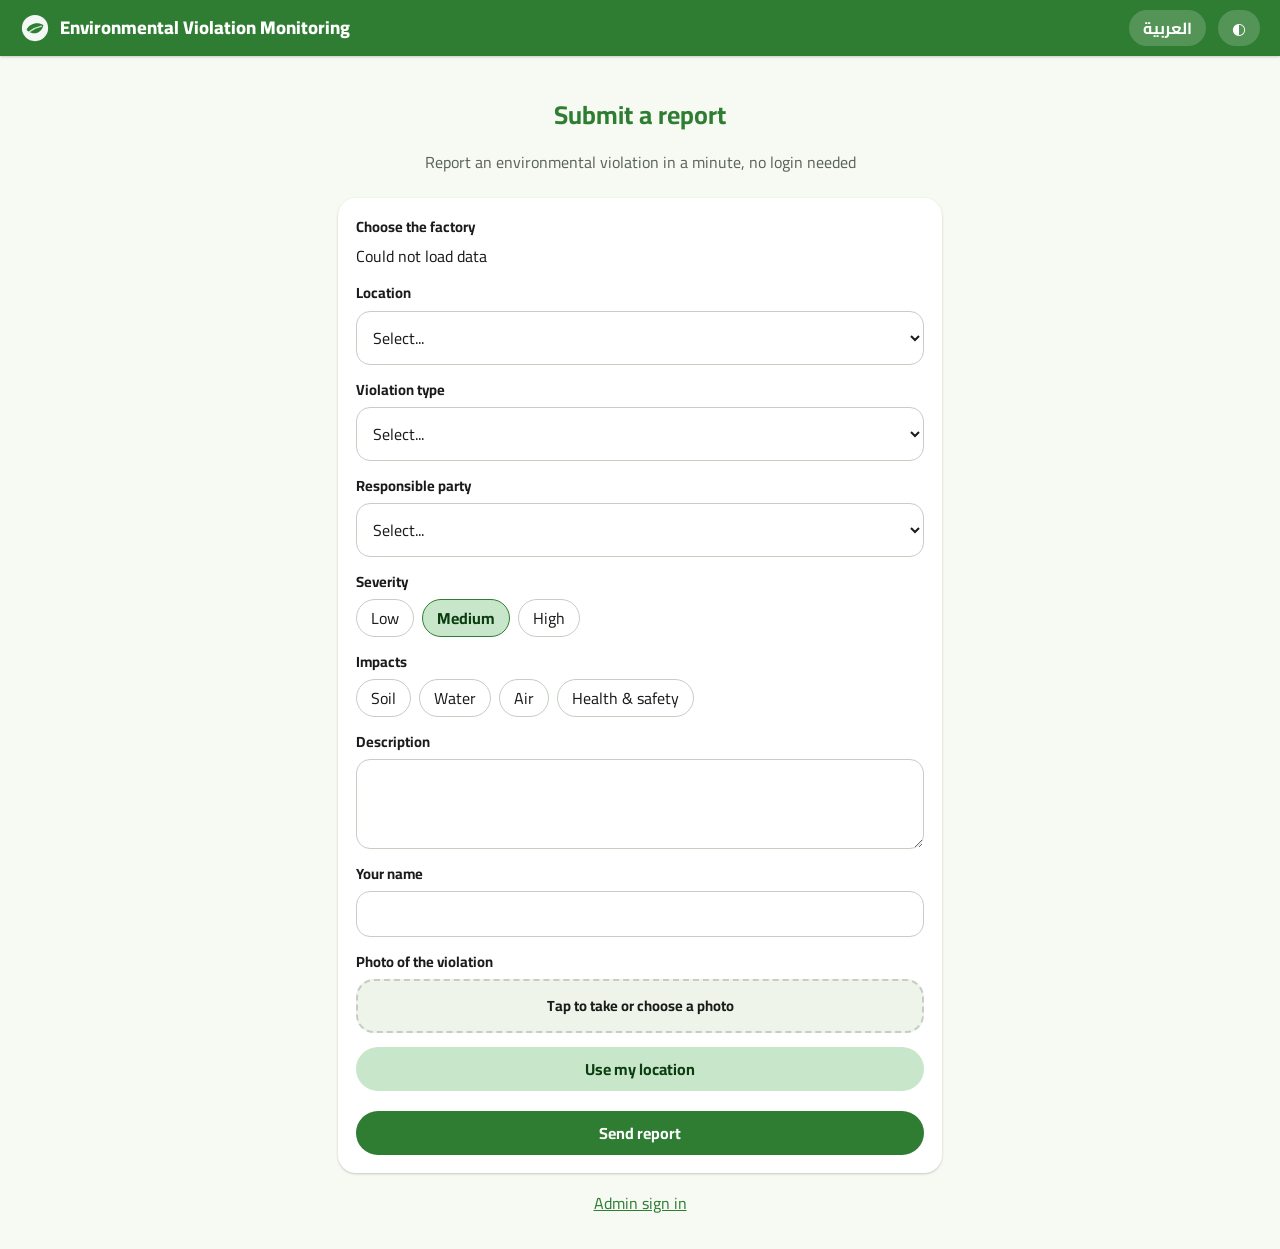
<file: docs/index.html>
<!doctype html>
<html lang="ar" dir="rtl">
<head>
<meta charset="utf-8">
<meta name="viewport" content="width=device-width,initial-scale=1">
<title>رصد المخالفات البيئية</title>
<link rel="preconnect" href="https://fonts.googleapis.com"><link rel="preconnect" href="https://fonts.gstatic.com" crossorigin>
<link href="https://fonts.googleapis.com/css2?family=Cairo:wght@400;600;700;800&display=swap" rel="stylesheet">
<link rel="stylesheet" href="assets/app.css">
<script src="config.js"></script><script src="assets/options.js"></script><script src="assets/common.js"></script>
</head>
<body>
<div id="top"></div>
<main class="narrow">
  <div class="hero"><h1 data-i="submitTitle"></h1><p class="muted" data-i="submitSub"></p></div>
  <form id="f" class="card" novalidate>
    <div class="field"><span class="lbl" data-i="chooseFactory"></span><div id="factories" class="factory-grid"><span class="spin"></span></div></div>
    <div class="field"><label data-i="location" for="location"></label><select id="location"></select><input id="location_o" class="hide" maxlength="120"></div>
    <div class="field"><label data-i="type" for="type"></label><select id="type"></select><input id="type_o" class="hide" maxlength="120"></div>
    <div class="field"><label data-i="resp" for="resp"></label><select id="resp"></select><input id="resp_o" class="hide" maxlength="120"></div>
    <div class="field"><span class="lbl" data-i="severity"></span><div id="sev" class="chips"></div></div>
    <div class="field"><span class="lbl" data-i="impacts"></span><div id="imp" class="chips"></div></div>
    <div class="field"><label data-i="desc" for="desc"></label><textarea id="desc" maxlength="2000"></textarea></div>
    <div class="field"><label data-i="reporter" for="reporter"></label><input id="reporter" maxlength="80" autocomplete="name"></div>
    <div class="field"><span class="lbl" data-i="photo"></span>
      <label class="photo-drop" id="drop"><span id="dropTxt" data-i="addPhoto"></span><img id="prev" class="hide" alt=""><input id="photo" type="file" accept="image/*" class="hide"></label></div>
    <div class="field"><button type="button" class="btn tonal" id="geo" data-i="getLoc"></button><span id="geoMsg" class="muted"></span></div>
    <div id="err" class="msg err hide"></div>
    <button class="btn" id="send" type="submit" data-i="send" style="width:100%"></button>
  </form>
  <div id="done" class="card hide" style="text-align:center">
    <h2 id="doneMsg"></h2><p class="muted" id="doneNo"></p><button class="btn" id="again" data-i="another"></button>
  </div>
  <p class="muted" style="text-align:center;margin-top:18px"><a href="admin.html" data-i="adminLogin"></a></p>
</main>
<script src="assets/submit.js"></script>
</body>
</html>
</file>
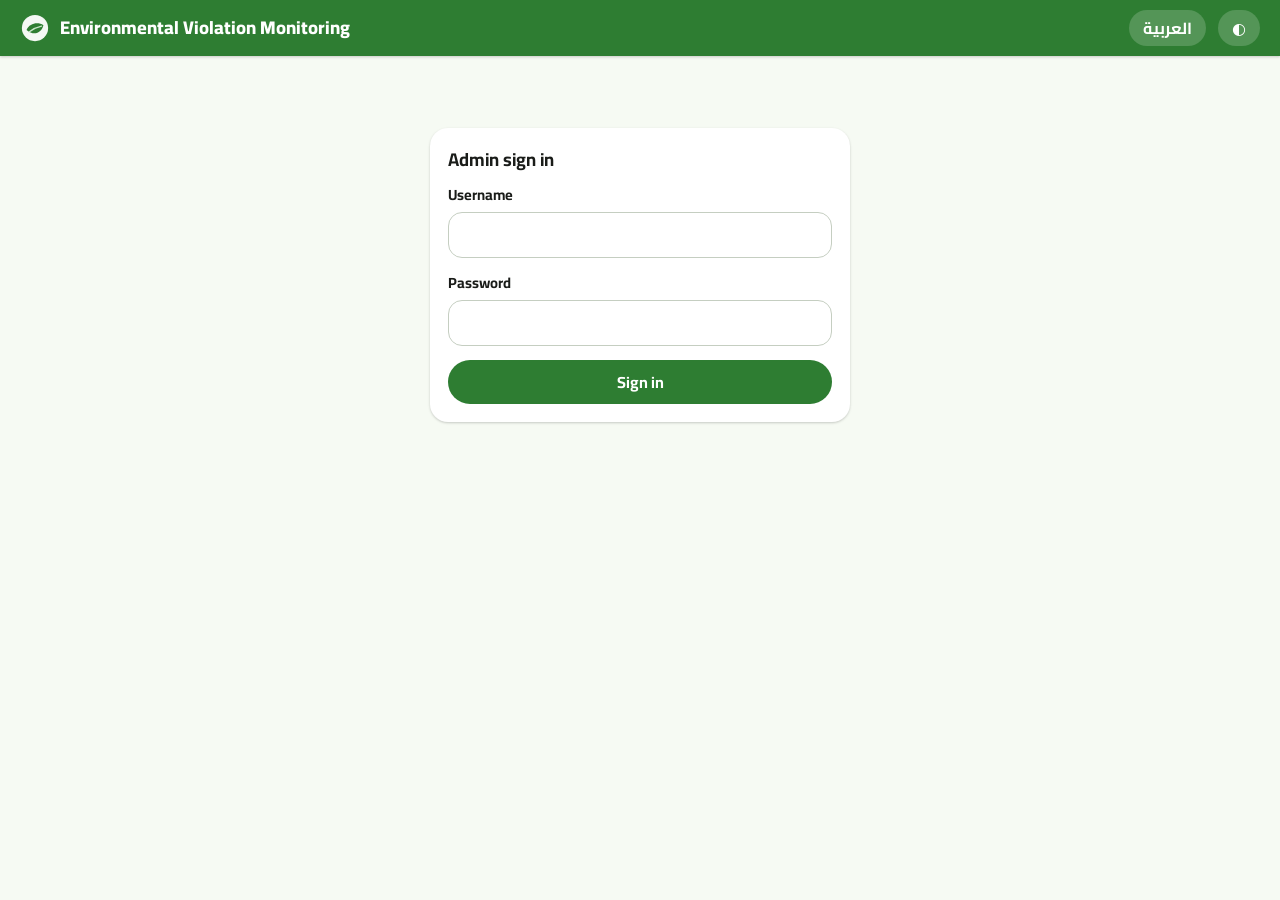
<file: docs/admin.html>
<!doctype html>
<html lang="ar" dir="rtl">
<head>
<meta charset="utf-8">
<meta name="viewport" content="width=device-width,initial-scale=1">
<title>لوحة التحكم</title>
<link rel="preconnect" href="https://fonts.googleapis.com"><link rel="preconnect" href="https://fonts.gstatic.com" crossorigin>
<link href="https://fonts.googleapis.com/css2?family=Cairo:wght@400;600;700;800&display=swap" rel="stylesheet">
<link rel="stylesheet" href="assets/app.css">
<script src="config.js"></script><script src="assets/options.js"></script><script src="assets/common.js"></script>
</head>
<body>
<div id="top"></div>
<main id="root"></main>
<script src="assets/admin.js"></script>
</body>
</html>
</file>
<file: docs/assets/app.css>
:root{
  --primary:#2E7D32;--on-primary:#fff;--primary-c:#C8E6C9;--on-primary-c:#0B3D10;
  --bg:#F6FAF3;--surface:#fff;--surface-2:#EEF4EA;--text:#1A1C19;--muted:#5C6459;--outline:#C5CEC1;
  --red:#C62828;--orange:#EF6C00;--green:#2E7D32;--shadow:0 1px 3px rgba(0,0,0,.12),0 1px 2px rgba(0,0,0,.08);
  --radius:18px;
}
:root[data-theme=dark]{
  --primary:#8FD393;--on-primary:#06390F;--primary-c:#1F4D24;--on-primary-c:#C8E6C9;
  --bg:#121411;--surface:#1C1F1B;--surface-2:#252923;--text:#E3E6DF;--muted:#A5ADA0;--outline:#3C4339;
  --red:#EF7B7B;--orange:#FFB366;--green:#8FD393;--shadow:0 1px 3px rgba(0,0,0,.6);
}
*{box-sizing:border-box}
html,body{margin:0}
body{font-family:'Cairo','Segoe UI',Roboto,system-ui,sans-serif;background:var(--bg);color:var(--text);line-height:1.5;min-height:100vh}
a{color:var(--primary)}
.topbar{position:sticky;top:0;z-index:20;display:flex;align-items:center;gap:12px;padding:10px 20px;background:var(--primary);color:var(--on-primary);box-shadow:var(--shadow)}
.topbar .brand{display:flex;align-items:center;gap:10px;font-weight:800;font-size:1.15rem;flex:1}
.topbar .brand svg{width:30px;height:30px}
.iconbtn,.btn{font:inherit;cursor:pointer;border:0;border-radius:999px}
.iconbtn{background:rgba(255,255,255,.18);color:inherit;padding:6px 14px;font-weight:700}
:root[data-theme=dark] .iconbtn{background:rgba(0,0,0,.25)}
.btn{background:var(--primary);color:var(--on-primary);padding:10px 22px;font-weight:700}
.btn.tonal{background:var(--primary-c);color:var(--on-primary-c)}
.btn.outline{background:transparent;color:var(--primary);border:1.5px solid var(--outline)}
.btn.danger{background:var(--red);color:#fff}
.btn:disabled{opacity:.55;cursor:default}
.wrap{max-width:1180px;margin:0 auto;padding:18px}
.card{background:var(--surface);border-radius:var(--radius);box-shadow:var(--shadow);padding:18px}
h1,h2,h3{margin:0 0 10px}
h2{font-size:1.15rem}
.muted{color:var(--muted)}
.field{display:flex;flex-direction:column;gap:6px;margin-bottom:14px}
.field>label,.lbl{font-weight:700;font-size:.92rem}
input,select,textarea{font:inherit;color:var(--text);background:var(--surface);border:1.5px solid var(--outline);border-radius:14px;padding:10px 12px;width:100%}
input:focus,select:focus,textarea:focus{outline:2px solid var(--primary);border-color:var(--primary)}
textarea{min-height:90px;resize:vertical}
.chips{display:flex;flex-wrap:wrap;gap:8px}
.chip{border:1.5px solid var(--outline);border-radius:999px;padding:6px 14px;cursor:pointer;user-select:none;background:var(--surface)}
.chip.on{background:var(--primary-c);color:var(--on-primary-c);border-color:var(--primary);font-weight:700}
.badge{display:inline-block;border-radius:999px;padding:2px 12px;font-size:.8rem;font-weight:700;color:#fff}
.msg{border-radius:14px;padding:12px 14px;margin:12px 0}
.msg.err{background:#FDECEA;color:#8E1B1B}
.msg.ok{background:var(--primary-c);color:var(--on-primary-c)}
:root[data-theme=dark] .msg.err{background:#4A1F1F;color:#FFB4B4}
/* submit page */
.narrow{max-width:640px;margin:0 auto;padding:18px}
.hero{text-align:center;padding:22px 10px 8px}
.hero h1{font-size:1.6rem;color:var(--primary)}
.photo-drop{border:2px dashed var(--outline);border-radius:var(--radius);padding:14px;text-align:center;cursor:pointer;background:var(--surface-2)}
.photo-drop img{max-width:100%;max-height:260px;border-radius:12px}
.factory-grid{display:grid;grid-template-columns:repeat(auto-fill,minmax(120px,1fr));gap:12px}
.factory-tile{background:var(--surface);border:2px solid var(--outline);border-radius:var(--radius);padding:12px 6px;text-align:center;cursor:pointer;font-weight:700}
.factory-tile.on{border-color:var(--primary);background:var(--primary-c);color:var(--on-primary-c)}
.factory-tile img,.logo-ph{width:96px;height:64px;max-width:100%;border-radius:10px;object-fit:contain;background:#fff;display:block;margin:0 auto 6px}
.logo-ph{background:var(--surface-2)}
/* admin */
.login{max-width:420px;margin:8vh auto}
.kpis{display:grid;grid-template-columns:repeat(auto-fit,minmax(150px,1fr));gap:12px;margin-bottom:16px}
.kpi{background:var(--surface);border-radius:var(--radius);box-shadow:var(--shadow);padding:14px 16px;border-inline-start:6px solid var(--primary)}
.kpi b{display:block;font-size:2rem;line-height:1.1}
.kpi span{color:var(--muted);font-size:.9rem}
.kpi.red{border-color:var(--red)}.kpi.orange{border-color:var(--orange)}.kpi.green{border-color:var(--green)}
.grid2{display:grid;grid-template-columns:repeat(auto-fit,minmax(340px,1fr));gap:14px;margin-bottom:16px}
.filters{display:flex;flex-wrap:wrap;gap:10px;margin-bottom:12px}
.filters>*{flex:1 1 150px;width:auto}
.bar-row{display:grid;grid-template-columns:minmax(90px,38%) 1fr 36px;gap:8px;align-items:center;margin:6px 0;font-size:.9rem}
.bar{height:14px;border-radius:8px;background:var(--surface-2);overflow:hidden}
.bar i{display:block;height:100%;background:var(--primary);border-radius:8px}
.months{display:flex;align-items:flex-end;gap:8px;height:150px;padding-top:10px}
.months div{flex:1;display:flex;flex-direction:column;align-items:center;justify-content:flex-end;height:100%;font-size:.75rem}
.months i{display:block;width:100%;max-width:38px;background:var(--primary);border-radius:8px 8px 0 0;min-height:2px}
.donut-wrap{display:flex;align-items:center;gap:18px;flex-wrap:wrap}
.legend div{display:flex;align-items:center;gap:8px;margin:4px 0}
.legend i{width:12px;height:12px;border-radius:50%;display:inline-block}
.tablewrap{overflow-x:auto}
table{width:100%;border-collapse:collapse;font-size:.92rem}
th,td{padding:10px 8px;text-align:start;border-bottom:1px solid var(--outline);vertical-align:middle}
th{color:var(--muted);font-weight:700;white-space:nowrap}
tbody tr{cursor:pointer}
tbody tr:hover{background:var(--surface-2)}
td img.thumb{width:56px;height:44px;object-fit:cover;border-radius:10px;display:block}
.tabs{display:flex;gap:8px;margin-bottom:14px;flex-wrap:wrap}
.drawer-bg{position:fixed;inset:0;background:rgba(0,0,0,.45);z-index:40;display:flex;justify-content:flex-end}
.drawer{background:var(--surface);width:min(560px,100%);height:100%;overflow:auto;padding:20px}
.drawer img.big{width:100%;border-radius:14px;margin:6px 0 12px}
.kv{display:grid;grid-template-columns:130px 1fr;gap:6px 10px;margin:10px 0}
.kv b{color:var(--muted);font-weight:700}
.hide{display:none!important}
.spin{display:inline-block;width:18px;height:18px;border:3px solid var(--outline);border-top-color:var(--primary);border-radius:50%;animation:s 1s linear infinite;vertical-align:middle}
@keyframes s{to{transform:rotate(360deg)}}
@media(max-width:640px){.topbar{padding:8px 12px}.kv{grid-template-columns:100px 1fr}}
</file>
